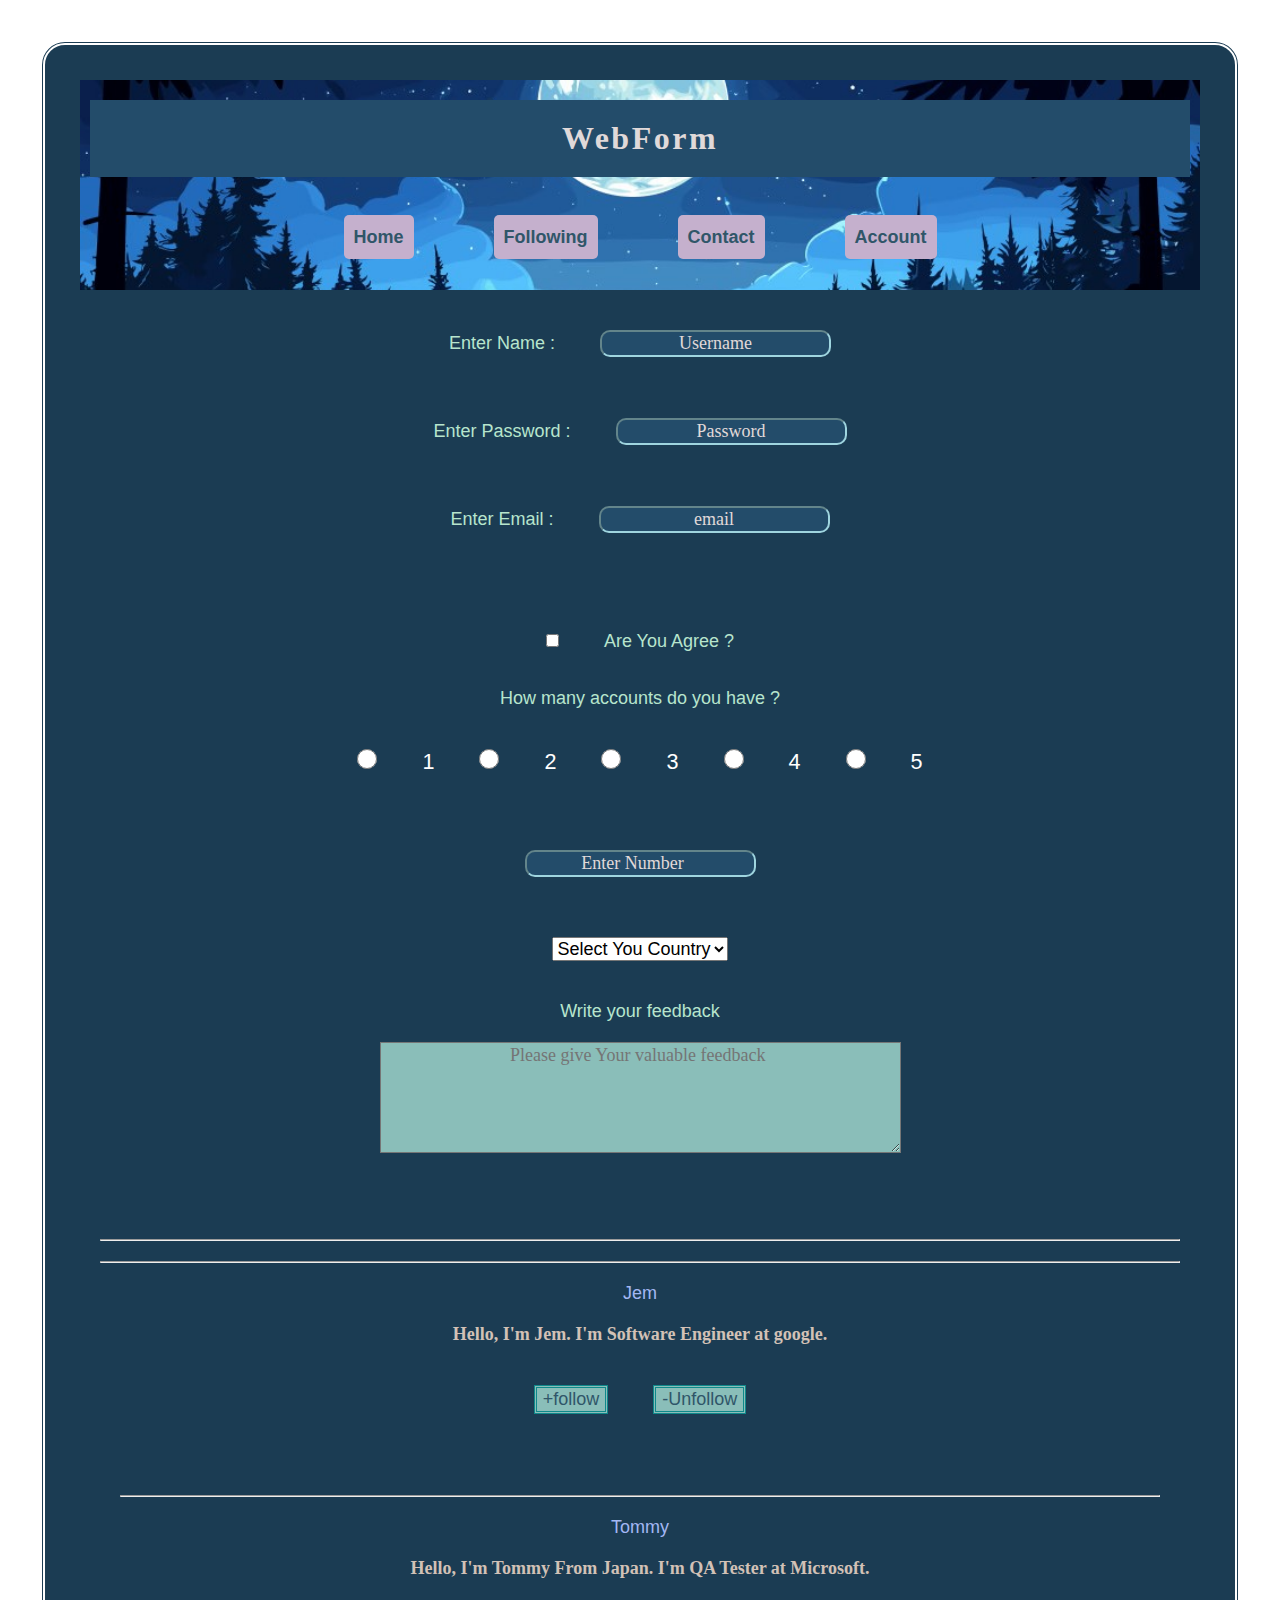
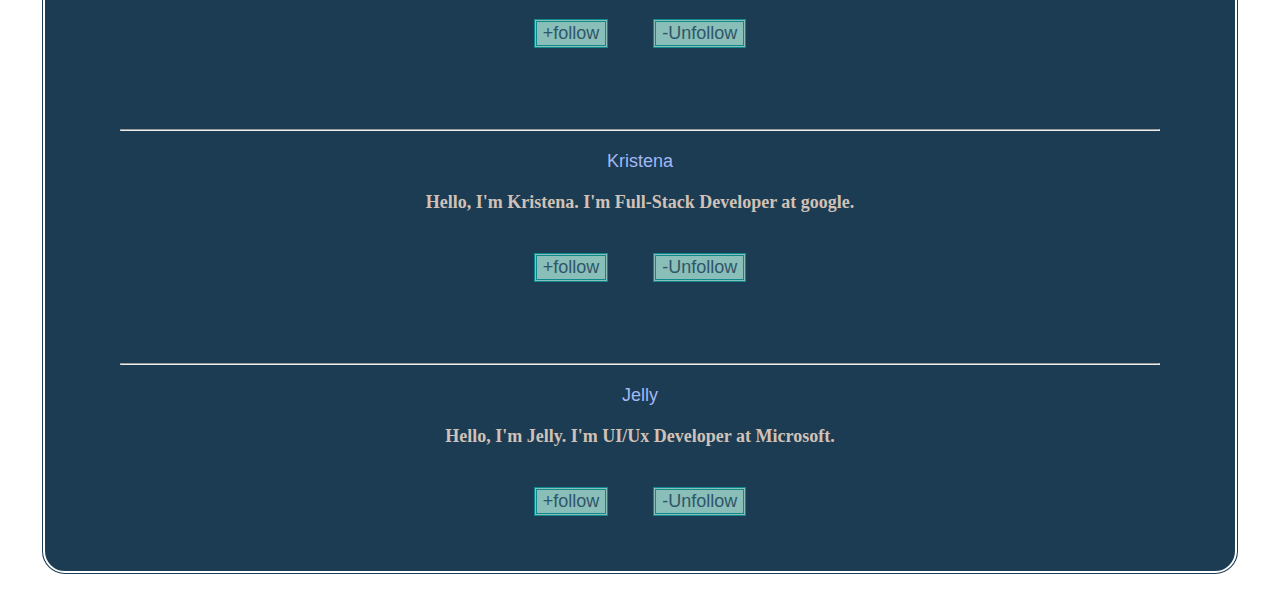
<file: Small_Project_demo/BasicWebForm/index.html>
<!DOCTYPE html>
<html lang="en">
<head>
    <meta charset="UTF-8">
    <meta name="viewport" content="width=device-width, initial-scale=1.0">
    <title>Document</title>
    <link rel="stylesheet" href="style.css">
</head>
<body>
    <main>
        <header>
            <h1>WebForm</h1>
                <div class="list">
                    <ul>
                        <li><a href="/home">Home</a></li>
                        <li><a href="/follow">Following</a></li>
                        <li><a href="/ans">Contact</a></li>
                         <li><a href="/space">Account</a></li>
                    </ul>
                </div>
        </header>
                <form action="/server">
                    <div>
                        <label for="name">Enter Name : </label>
                        <input type="text" id="name" placeholder="Username" name="un" required/>
                        <br><br>
                        <label for="pass">Enter Password : </label>
                        <input type="password" id="pass" placeholder="Password" name="pw" required/>
                        <br><br>
                        <label for="email">Enter Email : </label>
                        <input type="email" id="email" placeholder="email" name="ei" required/>
                    </div>
                    <br>
                    <div id="cbr">
                        <input type="checkbox" name="cb" id="cb">
                        <label for="cb">Are You Agree ?</label>
                        
                        <br><br>
                        <label for="/rd">How many accounts do you have ? </label>
                        <br>
                        <div class="rdo">
                        <input type="radio" name="rd" id="rd1" value="1">
                        <label for="rd1">1</label>
                        <input type="radio" name="rd" id="rd2" value="2">
                        <label for="rd2">2</label>
                        <input type="radio" name="rd" id="rd3" value="3">
                        <label for="rd3">3</label>
                        <input type="radio" name="rd" id="rd4" value="4">
                        <label for="rd4">4</label>
                        <input type="radio" name="rd" id="rd5" value="5">
                        <label for="rd5">5</label>
                        </div>
                        <br>
                        <input type="number" placeholder="Enter Number">
                    </div>
            
                    <div>
                        <select name="country" id="country">
                            <option>Select You Country</option>
                            <option value="India">India</option>
                            <option value="China">China</option>
                            <option value="USA">USA</option>
                            <option value="Australia">Australia</option>
                            <option value="Japan">Japan</option>
                        </select>
                    </div>
                    
                    <div id="fba">
                        <label for="fb">Write your feedback</label><br>
                        <textarea name="feedback" id="fb" rows="5" cols="50" placeholder="Please give Your valuable feedback " ></textarea>
                    </div>
                    
                    <br>
                    <hr>
                    <hr>
                    <div>
                        <div id="bio">
                            <p>Jem</p>
                            <h3 id="stl">Hello, I'm Jem.
                            I'm Software Engineer at google.</h3>
                            <button>+follow</button>
                            <button>-Unfollow</button>
                        </div>
                        <br><hr>
                        <div>
                            <p>Tommy</p>
                            <h3 id="stl">
                            Hello, I'm Tommy From Japan.
                            I'm QA Tester at Microsoft.</h3>
                            <button>+follow</button>
                            <button>-Unfollow</button>
                        </div>
                        <br><hr>
                        <div>
                            <p>Kristena</p>
                            <h3 id="stl">Hello, I'm Kristena.
                            I'm Full-Stack Developer at google.</h3>
                            <button>+follow</button>
                            <button>-Unfollow</button>
                        </div>
                        <br><hr>
                        <div>
                            <p>Jelly</p>
                            <h3 id="stl">Hello, I'm Jelly.
                            I'm UI/Ux Developer at Microsoft.</h3>
                            <button>+follow</button>
                            <button>-Unfollow</button>
                        </div>
                    </div>
            </form> 
    </main>
</body>
</html>
</file>
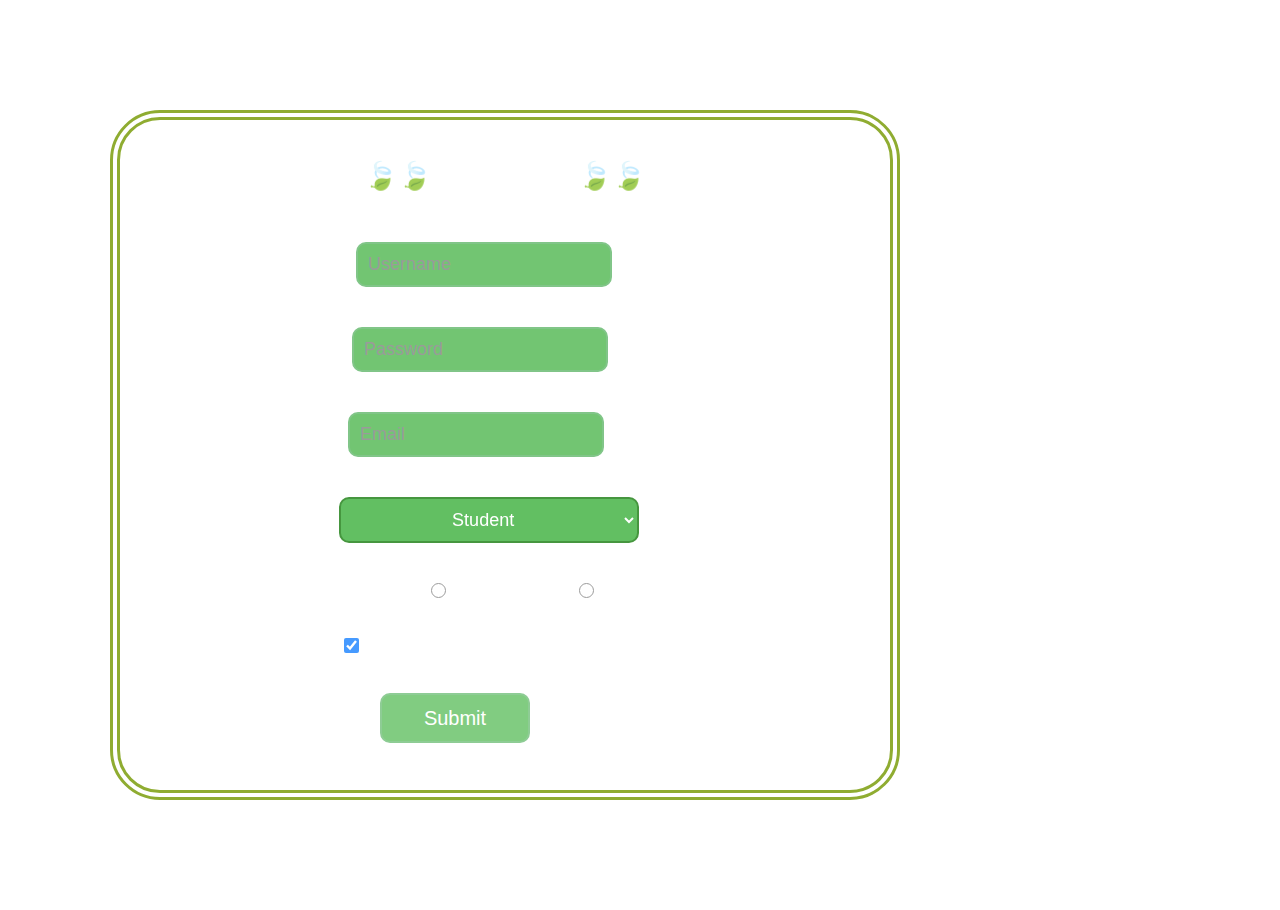
<file: Small_Project_demo/LoginPage/index.html>
<!DOCTYPE html>
<html lang="en">
<head>
    <meta charset="UTF-8">
    <meta name="viewport" content="width=device-width, initial-scale=1.0">
    <title>Document</title>
    <link rel="stylesheet" href="style.css">
</head>
<body class="main">
    <form action="/server">
        <div class="a">
        <h2 style="text-align: center;">🍃🍃Login Page🍃🍃</h2>
            <label for="name">Enter Username : </label>
            <input type="text" placeholder="Username" id="name" name="name">
            <br>
            <label for="pass">Enter Password : </label>
            <input type="password" placeholder="Password" id="pass" name="pass">
            <br>
            <label for="email" id="ei">Enter Email : </label>
            <input type="email" placeholder="Email" id="email" name="email">

            <br>
            Select You Professional :
            <select name="professional" id="professional" class="sel">
            <!-- <option>Select Your Professional</option> -->
            <option value="stu">Student</option>
            <option value="Dev">Developer</option>
            </select>

            <br>
            Have you Experience :
            <label for="yes">Yes</label>
            <input type="radio" id="yes" name="ans" value="yes" class="rio">
            <label for="no">No</label>
            <input type="radio" id="no" name="ans" value="no" class="rio">
            <br>
            <label for="cbox" >Remember Me : </label>
            <input type="checkbox" id="cbox" class="cb" checked/>
            <br>

           <button type="submit">Submit</button>
        </div>
    </form>
</body>
</html>
</file>
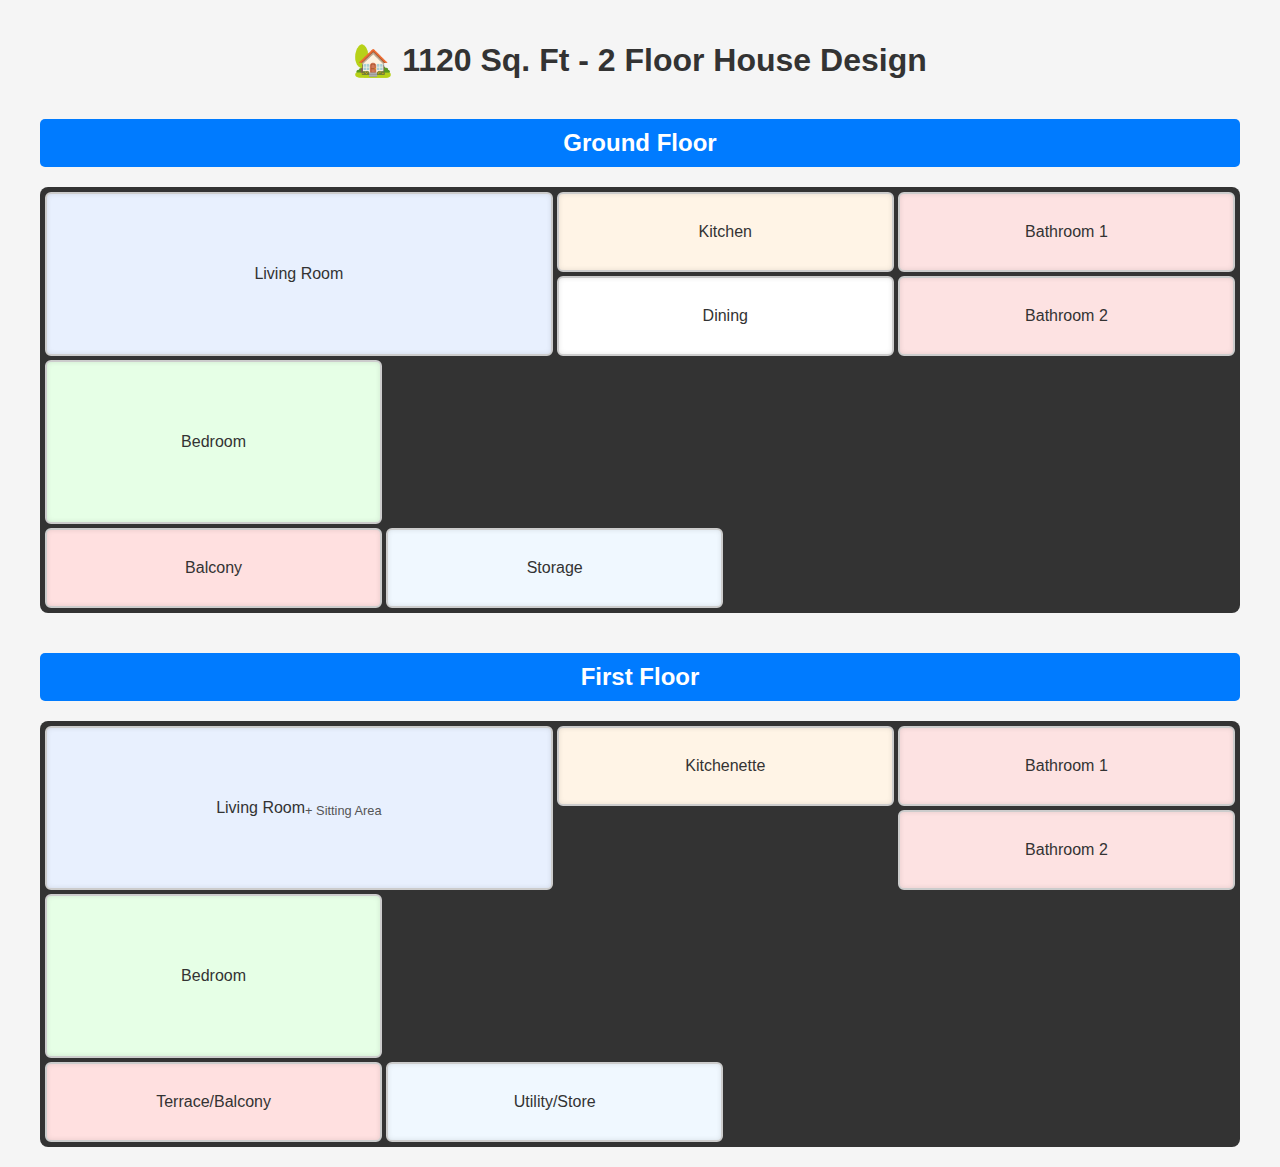
<file: Small_Projects_demo/FloorHouseDesign/FloorHouseDesign.html>
<!DOCTYPE html>
<html lang="en">
<head>
  <meta charset="UTF-8" />
  <meta name="viewport" content="width=device-width, initial-scale=1.0"/>
  <title>2-Floor 1120 Sq Ft House Design</title>
  <style>
    body {
      font-family: Arial, sans-serif;
      background: #f5f5f5;
      margin: 0;
      padding: 20px;
      color: #333;
    }

    h1 {
      text-align: center;
      margin-bottom: 40px;
    }

    .floor-plan {
      max-width: 1200px;
      margin: auto;
    }

    h2 {
      text-align: center;
      margin-top: 40px;
      background-color: #007bff;
      color: white;
      padding: 10px;
      border-radius: 5px;
    }

    .floor {
      display: grid;
      grid-template-columns: repeat(7, 1fr);
      grid-template-rows: repeat(5, 80px);
      gap: 4px;
      background-color: #333;
      padding: 5px;
      margin-top: 20px;
      border-radius: 8px;
    }

    .room {
      background-color: #ffffff;
      display: flex;
      justify-content: center;
      align-items: center;
      text-align: center;
      font-size: 1em;
      padding: 10px;
      border-radius: 6px;
      border: 2px solid #ccc;
      box-shadow: inset 0 0 5px rgba(0,0,0,0.1);
    }

    /* Color codes for room types */
    .living  { background-color: #e8f0fe; }
    .kitchen { background-color: #fff4e6; }
    .bedroom { background-color: #e6ffe6; }
    .bathroom { background-color: #fde2e2; }
    .balcony { background-color: #ffe0e0; }
    .storage { background-color: #f0f8ff; }

    /* Ground Floor Layout */
    .gf-living  { grid-area: 1 / 1 / 3 / 4; }
    .gf-kitchen { grid-area: 1 / 4 / 2 / 6; }
    .gf-dining  { grid-area: 2 / 4 / 3 / 6; }
    .gf-bedroom { grid-area: 3 / 1 / 5 / 3; }
    .gf-bath1   { grid-area: 1 / 6 / 2 / 8; }
    .gf-bath2   { grid-area: 2 / 6 / 3 / 8; }
    .gf-balcony { grid-area: 5 / 1 / 6 / 3; }
    .gf-storage { grid-area: 5 / 3 / 6 / 5; }

    /* First Floor Layout */
    .ff-living  { grid-area: 1 / 1 / 3 / 4; }
    .ff-kitchen { grid-area: 1 / 4 / 2 / 6; }
    .ff-bedroom { grid-area: 3 / 1 / 5 / 3; }
    .ff-bath1   { grid-area: 1 / 6 / 2 / 8; }
    .ff-bath2   { grid-area: 2 / 6 / 3 / 8; }
    .ff-balcony { grid-area: 5 / 1 / 6 / 3; }
    .ff-storage { grid-area: 5 / 3 / 6 / 5; }

    small {
      display: block;
      font-size: 0.8em;
      color: #555;
      margin-top: 5px;
    }

    .room:hover {
      background-color: #ddd;
    }
  </style>
</head>
<body>

  <h1>🏡 1120 Sq. Ft - 2 Floor House Design</h1>
  <div class="floor-plan">
    
    <!-- Ground Floor -->
    <h2>Ground Floor</h2>
    <div class="floor">
      <div class="room living gf-living">Living Room </div>
      <div class="room kitchen gf-kitchen">Kitchen</div>
      <div class="room dining gf-dining">Dining</div>
      <div class="room bedroom gf-bedroom">Bedroom</div>
      <div class="room bathroom gf-bath1">Bathroom 1</div>
      <div class="room bathroom gf-bath2">Bathroom 2</div>
      <div class="room balcony gf-balcony">Balcony</div>
      <div class="room storage gf-storage">Storage</div>
    </div>

    <!-- First Floor -->
    <h2>First Floor</h2>
    <div class="floor">
      <div class="room living ff-living">Living Room <small>+ Sitting Area</small></div>
      <div class="room kitchen ff-kitchen">Kitchenette</div>
      <div class="room bedroom ff-bedroom">Bedroom</div>
      <div class="room bathroom ff-bath1">Bathroom 1</div>
      <div class="room bathroom ff-bath2">Bathroom 2</div>
      <div class="room balcony ff-balcony">Terrace/Balcony</div>
      <div class="room storage ff-storage">Utility/Store</div>
    </div>

  </div>

</body>
</html>
</file>
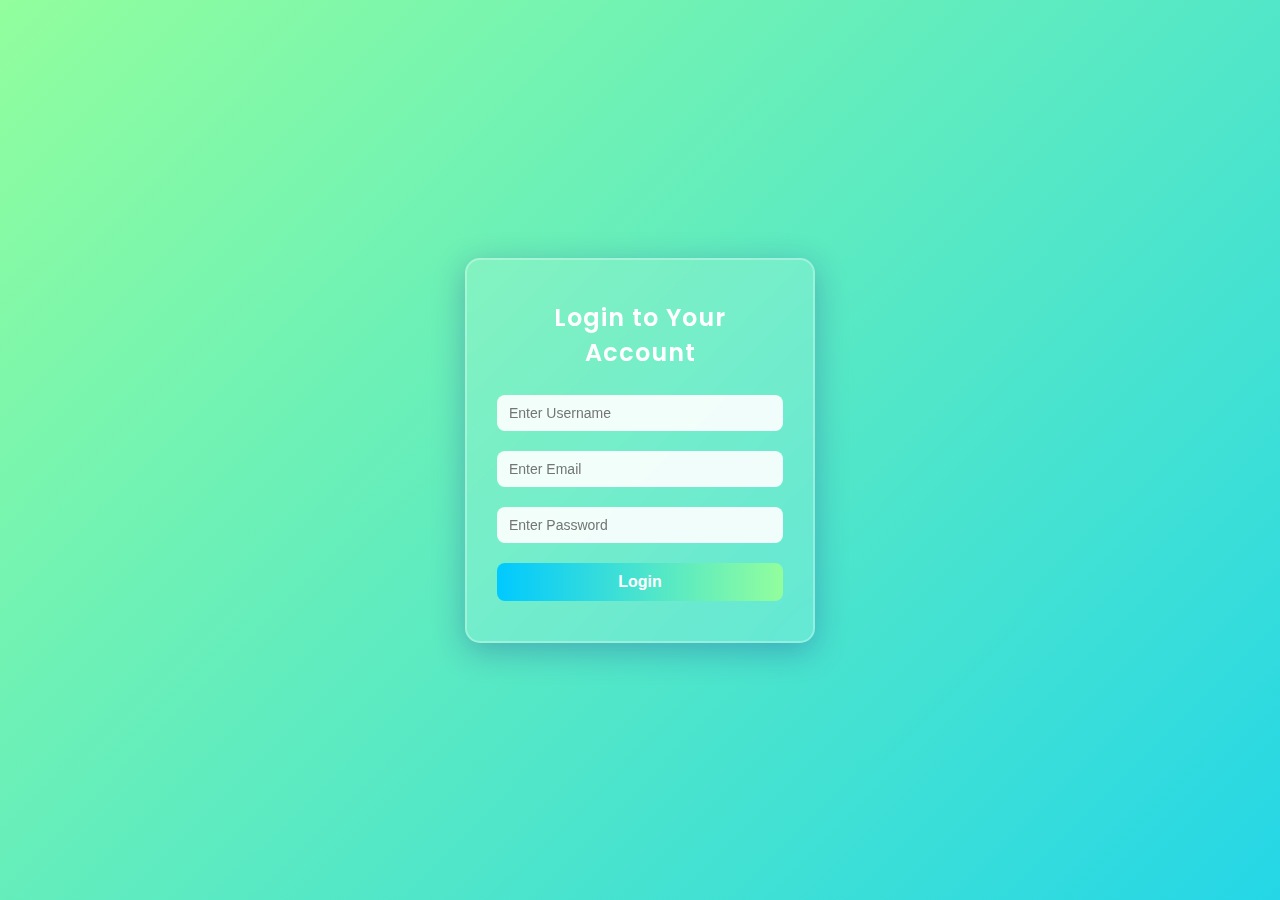
<file: Small_Projects_demo/Loginform/logintoyouraccount.html>
<!DOCTYPE html>
<html lang="en">
  <head>
    <meta charset="UTF-8" />
    <title>Stunning Login Page</title>
    <link
      href="https://fonts.googleapis.com/css2?family=Poppins:wght@400;600&display=swap"
      rel="stylesheet"
    />
    <style>
      * {
        margin: 0;
        padding: 0;
        box-sizing: border-box;
      }

      body {
        height: 100vh;
        font-family: "Poppins", sans-serif;
        background: linear-gradient(-45deg, #fc466b, #3f5efb, #00c9ff, #92fe9d);
        background-size: 400% 400%;
        animation: gradientBG 15s ease infinite;
        display: flex;
        justify-content: center;
        align-items: center;
      }

      @keyframes gradientBG {
        0% {
          background-position: 0% 50%;
        }
        50% {
          background-position: 100% 50%;
        }
        100% {
          background-position: 0% 50%;
        }
      }

      .login-box {
        background: rgba(255, 255, 255, 0.15);
        backdrop-filter: blur(10px);
        border-radius: 15px;
        border: 2px solid rgba(255, 255, 255, 0.3);
        padding: 40px 30px;
        width: 350px;
        box-shadow: 0 8px 32px 0 rgba(31, 38, 135, 0.3);
      }

      .login-box h2 {
        text-align: center;
        color: #ffffff;
        margin-bottom: 25px;
        font-weight: 600;
        font-size: 24px;
        letter-spacing: 1px;
      }

      .input-field {
        margin-bottom: 20px;
      }

      .input-field input {
        width: 100%;
        padding: 10px 12px;
        border: none;
        border-radius: 8px;
        font-size: 14px;
        font-weight: 500;
        background: rgba(255, 255, 255, 0.9);
      }

      .input-field input:focus {
        outline: none;
        background: #fffdfd;
        box-shadow: 0 0 6px #00c9ff;
      }

      .submit-btn {
        width: 100%;
        background: linear-gradient(to right, #00c9ff, #92fe9d);
        border: none;
        color: #fff;
        padding: 10px;
        border-radius: 8px;
        font-size: 16px;
        cursor: pointer;
        transition: 0.3s;
        font-weight: bold;
      }

      .submit-btn:hover {
        transform: scale(1.03);
        box-shadow: 0 0 10px #92fe9d;
      }
    </style>
  </head>
  <body>
    <div class="login-box">
      <h2>Login to Your Account</h2>
      <form>
        <div class="input-field">
          <input type="text" placeholder="Enter Username" required />
        </div>
        <div class="input-field">
          <input type="email" placeholder="Enter Email" required />
        </div>
        <div class="input-field">
          <input type="password" placeholder="Enter Password" required />
        </div>
        <button class="submit-btn">Login</button>
      </form>
    </div>
  </body>
</html>
</file>
<file: Small_Project_demo/BasicWebForm/style.css>
* {
    font-family: 'Lucida Sans', 'Lucida Sans Regular', 'Lucida Grande', 'Lucida Sans Unicode', Geneva, Verdana, sans-serif;
    font-size: large;
    text-align: center;
    margin: 20px;
}

body {
    margin: 0;
    padding: 0;
}

.list header {
    border: 5px solid white;
    border-radius: 25px;
    border-style: double;
    background-color: #1B3C53;
    padding: 15px;
}

main {
    border: 5px solid white;
    border-radius: 25px;
    border-style: double;
    background-color: #1B3C53;
    padding: 15px;
}

header {
    background-image: url('img.jpg');
    background-position: center;
    background-size: cover;
    background-repeat: no-repeat;
    height: 200px;
    padding-top: 10px;
}

h1 {
    padding: 20px;
    margin: 10px;
    background-color:#234C6A;
    font-family: JetBrains Mono NL;
    letter-spacing: 2.5px;
    font-weight:bold;
    font-size:xx-large;
    text-align: center;
    color:#E0D9D9;
}

div label{
    color: #B7E5CD;
}

/* Descendant Selector */
ul a {
    font-weight: bold;
    font-family:'Gill Sans', 'Gill Sans MT', Calibri, 'Trebuchet MS', sans-serif;
    cursor: pointer;
    color: #C5B0CD;
    text-decoration: none;
}

ul a:hover {
    color: #C1785A;
}

.list ul {
  list-style: none;
  display: flex;
  justify-content: center;
  gap: 0px;
  padding: 10px;
}

.list ul li a {
    background-color: #C5B0CD;
    color: #305669;
    border-radius: 5px;
    padding: 12px 10px 12px 10px;
    font-weight: bold;
    transition-duration: 0.6s;

}

.list ul li a:hover {
  background-color: #D4C9BE;
  color: #123458;
}

#stl {
    font-weight: bold;
    color: #D2C1B6;
    font-family: cursive;
}

button {
    background-color:#8ABEB9;
    cursor: pointer;
    border: 3px;
    color: #305669;
    border-style: double;
    border-color: rgb(15, 137, 139);
}

button:hover {
    background-color: #305669;
    color: #ffffff;
    transition-duration: 0.9s;
}

input {
    background-color:#234C6A;
    font-family: Fira Code;
    border-radius: 10px;
    border-color: rgb(159, 213, 223);
}

input::placeholder {
    color: #E0D9D9;
}

input:hover {
    background-color: #C1785A;
    transition-duration: 0.9s;
    color: white;
}

.rdo label{
    font-size: larger;
    color: white;
}

#fba textarea{
    background-color:#8ABEB9;
    font-family: JetBrains Mono;
}

/* Sibling Combinator */
p + h3:hover{
    text-decoration: underline;
}

/* Child Combinator */
div > p {
    color: rgb(163, 183, 243);
}

div > p:hover {
    color: rgb(0, 161, 139);
}

select > option {
    color: #D4C9BE;
    background-color: #123458;
    font-weight: 900;
}

option::placeholder {
    background-color: #1B3C53;
}

/* Attribute Selector */
input[type="text"],
input[type="password"] {
    color: #D4C9BE;
}

input[type="radio"] {
    height:20px;
    width: 20px;
}

input[type="radio"]:hover+label {
    font-weight: bolder;
    font-size:xx-large;
}

/* pseudo class */
input[type="radio"]:checked+label {
    color: #34A853;
    font-weight: bolder;
    font-size:x-large;
}

input[type="checkbox"]:checked+label {
    color: #34A853;
}
</file>
<file: Small_Project_demo/LoginPage/style.css>
*{
    padding: 10px;
    margin: 20px;
    color: white;
    font-family: 'Lucida Sans', 'Lucida Sans Regular', 'Lucida Grande', 'Lucida Sans Unicode', Geneva, Verdana, sans-serif;
    
}

.main {
    background-image: url('https://cdn.pixabay.com/photo/2021/04/22/18/35/leaf-6199807_1280.jpg');
    opacity: 0.9;
    background-repeat:no-repeat;
    background-size: cover;
    background-attachment: fixed;
}

.a {
    font-size: large;
    border: 10px solid rgb(117, 153, 0);
    border-radius: 50px;
    border-style: double;
    height: 650px;
    background-image: url('https://cdn.pixabay.com/photo/2021/04/22/18/35/leaf-6199807_1280.jpg');
    width: 750px;
    background-size: cover;
    opacity: 0.9;
}

input {
    background-color: rgb(61, 176, 61);
    font-size: large;
    color: rgb(0, 97, 0);
    opacity: 0.9;
    border: 2px solid rgb(1, 86, 1);
    border-style: double;
}

input:hover {
    transition: 1s;
    background-color: rgb(33, 120, 33);
}

button {
    margin-left: 250px;
    background-color: rgb(61, 176, 61);
    cursor: pointer;
    height: 50px;
    width: 150px;
    opacity: 0.8;
    font-size: 20px;
}

input,button {
    border-radius: 10px;
    border: 2px solid rgb(81, 176, 91);
}

button:hover {
    background-color: rgb(38, 129, 38);
    transition: 1s;
}

#ei {
    margin-left: 50px;
}

.cb {
    width: 15px;
    height: 15px;
}

.sel {
    margin-left: 5px;
    background-color: rgb(61, 176, 61);
    border: 2px solid rgb(27, 126, 18);
    font-family: 'Lucida Sans', 'Lucida Sans Regular', 'Lucida Grande', 'Lucida Sans Unicode', Geneva, Verdana, sans-serif;
    width: 300px;
    font-size: large;
    text-align: center;
    border-radius: 10px;
    cursor: pointer;
    transition: 1s;
}

.sel:hover {
    background-color:  rgb(33, 120, 33);
    text-align: center;
    cursor: pointer;
}

.rio {
    height: 15px;
    width: 15px;
}
</file>
